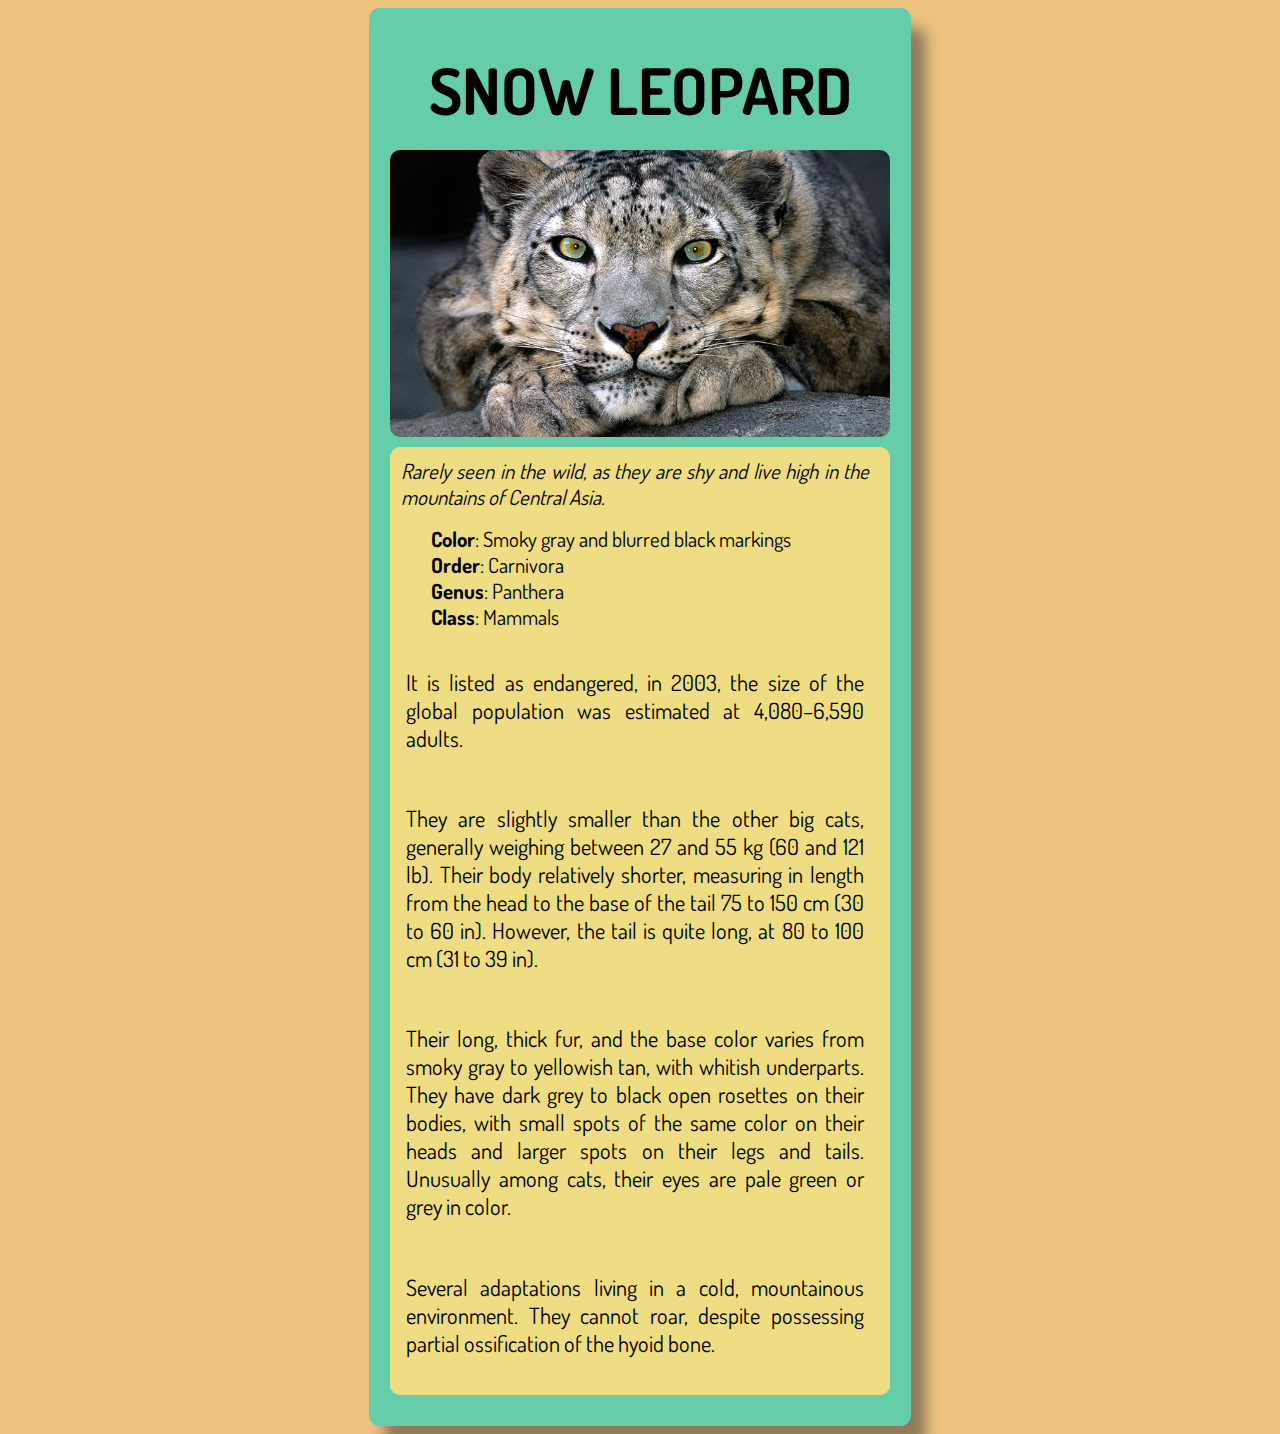
<file: index.html>
<!DOCTYPE html>
<html>
<head>
	<meta charset="utf-8">
	<title>Animal Trading Cards</title>
	<link rel = "stylesheet" href ="styles.css">
	<link href="https://fonts.googleapis.com/css?family=Dosis" rel="stylesheet">
</head>
<body>
	<div class="animal">
		<!-- your favorite animal's name goes here -->
		<h1>Snow Leopard</h1>
		<!-- your favorite animal's image goes here -->
		<img src="leopard_snow_01.jpg" alt="snow leopard">
		<div class = "info">
			<!-- your favorite animal's interesting fact goes here -->
			<p class = "ini">Rarely seen in the wild, as they are shy and live high in the mountains of Central Asia.</p>
			<ul>
				<!-- your favorite animal's list items go here -->
				<li><span>Color</span>: Smoky gray and blurred black markings</li>
				<li><span>Order</span>: Carnivora</li>
				<li><span>Genus</span>: Panthera</li>
				<li><span>Class</span>: Mammals</li>
			</ul>
			<!-- your favorite animal's description goes here -->
			<p class="descr"> It is listed as endangered, in 2003, the size of the global population was estimated at 4,080–6,590 adults.
			<p class="descr">They are slightly smaller than the other big cats, generally weighing between 27 and 55 kg (60 and 121 lb). Their body relatively shorter, measuring in length from the head to the base of the tail 75 to 150 cm (30 to 60 in). However, the tail is quite long, at 80 to 100 cm (31 to 39 in).</p>
			<p class="descr">Their long, thick fur, and the base color varies from smoky gray to yellowish tan, with whitish underparts. They have dark grey to black open rosettes on their bodies, with small spots of the same color on their heads and larger spots on their legs and tails. Unusually among cats, their eyes are pale green or grey in color.</p>
			<p class="descr">Several adaptations living in a cold, mountainous environment. They cannot roar, despite possessing partial ossification of the hyoid bone.</p>
		</p>
		</div>
	</div>
</body>
</html>
</file>
<file: styles.css>
/* add your CSS here */
*{
    font-family: 'Dosis', sans-serif;
	border-radius: 10px;
}

body{
	background-color: #eec382;
}

h1{
	text-align: center;
	font-size: 4em;
	margin: 20px 0 20px 0;
	text-transform: uppercase;
}

img {
    display: block;
	width: 500px;
    margin-left: auto;
    margin-right: auto
}

.ini{
	font-style: italic;
    text-align: justify;
    font-size: 1.3em;
   	margin: 10px 10px 10px 10px;
}

.animal{
    width: 500px;
    margin: auto;
    padding:20px;
    background-color: #66cdaa;
    border: 1px solid #66cdaa;
	box-shadow: 15px 20px 14px 0px rgba(50,50,50, 0.5);
}

span{
	display: inline-block;
	font-weight: 700;
}

li{
	display: block;
    font-size: 1.3em;
	list-style-type:none;
   	text-align: left;
}
.descr{
	display:block;
	padding: 15px 15px 15px 15px;
	font-size: 1.4em;
    text-align: justify;
}

.info{
	border: 1px solid #eedd82;
	margin: 10px 0 10px 0;
	padding: 0 10px 0 0;
    background-color: #eedd82;
}
</file>
